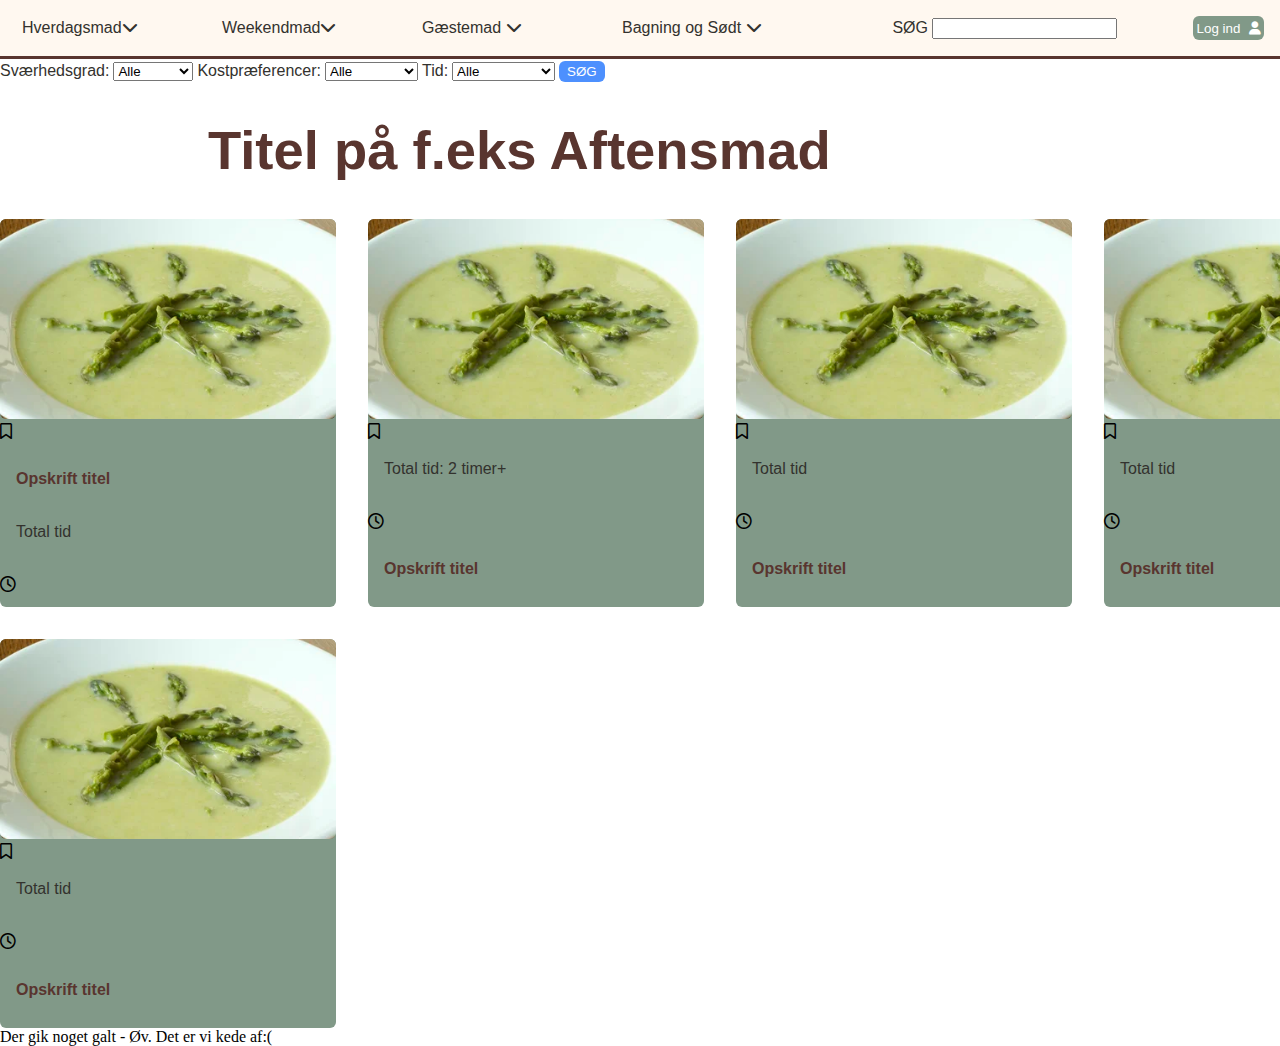
<file: oversigt.html>
<!DOCTYPE html>
<html lang="en">
<head>
    <meta charset="UTF-8">
    <meta name="viewport" content="width=device-width, initial-scale=1.0">
    <title>Oversigt over opskrifter</title>
    <link rel="stylesheet" href="./assets/css/style.css">
    <script src="./assets/js/app.js" defer></script>
    <script src="./assets/js/oversigt.js" defer></script>
    <link rel="stylesheet" href="https://cdnjs.cloudflare.com/ajax/libs/font-awesome/6.7.2/css/all.min.css">
</head>
<body>
    <header>
        <nav>
            <div class="dropdownmenu">
                <div class="dropdown">
                    <button class="dropbtn">Hverdagsmad<i class="fa-solid fa-chevron-down"></i></button>
                    <div class="dropdownIndhold">
                        <a href="./oversigt.html">Aftensmad</a>
                        <a href="#">Frokost</a>
                        <a href="#">Morgemad</a>
                        <a href="#">Snacks</a>
                    </div>
                </div>
                <div class="dropdown">
                    <button class="dropbtn">Weekendmad<i class="fa-solid fa-chevron-down"></i></button>
                    <div class="dropdownIndhold">
                        <a href="./oversigt.html">Aftensmad</a>
                        <a href="#">Frokost</a>
                        <a href="#">Morgemad</a>
                        <a href="#">Snacks</a>
                    </div>
                </div>
                <div class="dropdown">
                    <button class="dropbtn">Gæstemad <i class="fa-solid fa-chevron-down"></i></button>
                    <div class="dropdownIndhold">
                        <a href="#">Forret</a>
                        <a href="#">Hovedret</a>
                        <a href="#">Dessert</a>
                    </div>
                </div>
                <div class="dropdown">
                    <button class="dropbtn">Bagning og Sødt <i class="fa-solid fa-chevron-down"></i></button>
                    <div class="dropdownIndhold">
                        <a href="#">Brød</a>
                        <a href="#">Kager</a>
                        <a href="#">Kiks</a>
                        <a href="#">Småkager</a>
                        <a href="#">Boller</a>
                        <a href="#">Dessert</a>
                    </div>
                </div>
        </nav>
        <!--Søge felt, ved ikke hvordan man lige laver det?-->
        <form action="">
            <label for="">SØG</label>
            <input type="text">
        </form>
        <button class="loginBtn">Log ind <i class="fa-solid fa-user"></i></button>
    </header>
    <main>
        <form id="filterForm">
            <label for="diffFilter">Sværhedsgrad:</label>
            <select name="diffFilter" id="diffFilter">
                <option value="Alle">Alle</option>
                <option value="Begynder">Begynder</option>
                <option value="Øvede">Øvede</option>
                <option value="Ekspert">Ekspert</option>
            </select>
            <label for="cusineFilter">Kostpræferencer:</label>
            <select name="cusineFilter" id="cusineFilter">
                <option value="Alle">Alle</option>
                <option value="Fjerkræ">Fjerkræ</option>
                <option value="Fisk/Skaldyr">Fisk/skaldyr</option>
                <option value="Oksekød">Oksekød</option>
                <option value="Svinekød">Svinekød</option>
                <option value="Vegetarisk">Vegetarisk</option>
        
            </select>
            <!--obs der er flere filter-->
            <label for="timeFilter">Tid:</label>
            <select name="timeFilter" id="timeFilter">
                <option value="Alle">Alle</option>
                <option value="15-30 min">15-30 min</option>
                <option value="31 min -1 time">31 min-1 time</option>
                <option value="1-2 timer">1-2 timer</option>
                <option value="2 timer +">2 timer+</option>
            </select>
        
            <button class="filterbtn" type="submit">SØG</button>
        </form>
        <h1>Titel på f.eks Aftensmad</h1>
        <section class="cardsSektion">
            <div class="cards">
                <img src="./assets/img/creamy-asparagus-soup.webp" alt="">
                <i class="fa-regular fa-bookmark"></i>
                <h2>Opskrift titel</h2>

                <p>Total tid</p>
                <i class="fa-regular fa-clock"></i>


            </div>
            <div class="cards">
                <img src="./assets/img/creamy-asparagus-soup.webp" alt="">
                <i class="fa-regular fa-bookmark"></i>
            
                <p>Total tid: 2 timer+</p>
                <i class="fa-regular fa-clock"></i>
            
                <h2>Opskrift titel</h2>
            
            </div>
            <div class="cards">
                <img src="./assets/img/creamy-asparagus-soup.webp" alt="">
                <i class="fa-regular fa-bookmark"></i>
            
                <p>Total tid</p>
                <i class="fa-regular fa-clock"></i>
            
                <h2>Opskrift titel</h2>
            
            </div>
            <div class="cards">
                <img src="./assets/img/creamy-asparagus-soup.webp" alt="">
                <i class="fa-regular fa-bookmark"></i>
            
                <p>Total tid</p>
                <i class="fa-regular fa-clock"></i>
            
                <h2>Opskrift titel</h2>
            
            </div>
            <div class="cards">
                <img src="./assets/img/creamy-asparagus-soup.webp" alt="">
                <i class="fa-regular fa-bookmark"></i>
            
                <p>Total tid</p>
                <i class="fa-regular fa-clock"></i>
            
                <h2>Opskrift titel</h2>
            
            </div>
         
                    </section>

                    
                    <div class="result"></div>
                </main>
                
</body>
</html>
</file>
<file: assets/css/style.css>
* {
    box-sizing: border-box;
    /* background-color: var(--baggrundsfarve); */
}

body {
    margin: 0;
}

/*Typografi*/
@import url('https://fonts.googleapis.com/css2?family=Lato:ital,wght@0,100;0,300;0,400;0,700;0,900;1,100;1,300;1,400;1,700;1,900&family=Ubuntu:ital,wght@0,300;0,400;0,500;0,700;1,300;1,400;1,500;1,700&display=swap');


/*Farver*/
:root {
    --baggrundsfarve: #FFFFFF;
    --opskriftOverskrift: #FF6B6B;
    --CTAOpskrift: #819988;
    --NavbarFarve: #FFF8F0;
    --tekst: #33322E;
    --pCTA: #4D90FE;
    --Overskrift: #59352F;
    --footer: #023B20;
    --baggrundArtikel: #FAEEDB;
}

/*Generel styling*/
h1,
h2,
h3 {
    font-family: "Ubuntu", sans-serif;
    font-weight: 700;
    font-style: normal;
    color: var(--Overskrift)
}

h1 {
    padding-left: 13rem;
    font-size: 3.4rem;
}

h2 {
    font-size: 2.5rem;
}

p,
a {
    font-family: "Lato", sans-serif;
    font-weight: 400;
    font-style: normal;
    color: var(--tekst);
    line-height: 150%;
}

main {
    background-color: var(--baggrundsfarve);
}

#forside {
    text-decoration: none;
    margin-right: 100px;
    /* padding: 1rem; */
}

/*Styling af NAV*/
header {
    display: flex;
    justify-content: space-between;
    background-color: var(--NavbarFarve);
    padding: 1rem;
    border-bottom: solid var(--Overskrift);
}

nav {
    align-items: center;
    display: flex;
    color: var(--tekst);
}

nav a {
    text-decoration: none;
    padding-right: 65px;
}

/**/
/*dropdown menu*/
/**/

.dropdownmenu {
    display: flex;
    align-items: center;
}

.dropdownIndhold a {
    text-decoration: none;
    color: var(--tekst);
    /*display block gør så indholdet/a står under hinanden*/
    display: block;
}

.dropdown {
    display: inline-block;
}

/*indholdet (vores links) er pr default skjulte*/
.dropdownIndhold {
    display: none;
    /*positon absolute gør så indholdet/a bliver samme sted " det fylder ovenpå layoutet istedet for at flytte hele Nav bar*/
    position: absolute;
    z-index: 20;
    background-color: var(--NavbarFarve);

    /*har givet den en bredde, men ved ikke om det er den bedste løsning*/
    width: 150px;
    border-bottom: solid var(--Overskrift);
    /*Ser dumt ud når der kommer border på siderne... måske skal der slet ikke være nogen*/
    /* border-left: solid var(--Overskrift);
    border-right: solid var(--Overskrift); */
}

.dropdownIndhold a {
    text-decoration: none;
    color: var(--tekst);
    /*display block gør så indholdet/a står under hinanden*/
    display: block;
}

.dropdown {
    display: inline-block;
    width: 200px;
}

/*indholdet (vores links) er pr default skjulte*/
.dropdownIndhold {
    display: none;
    /*positon absolute gør så indholdet/a bliver samme sted " det fylder ovenpå layoutet istedet for at flytte hele Nav bar*/
    position: absolute;
    z-index: 20;
    background-color: var(--NavbarFarve);
    padding: 0.5rem;

}

.dropdownIndhold a {
    padding: 0.5rem;
}

.dropdownIndhold a:hover {
    background-color: var(--baggrundArtikel);
    transform: scale(110%);
}

/*når man hover over vores div med class dropdown, vises indholdet af links.*/
.dropdown:hover .dropdownIndhold {
    display: block;
}

/*functionel animation pil ikon skifter ved hover over dropdown menu*/
.dropdown:hover i {
    transform: rotate(270deg);
}

.dropbtn {
    border: none;
    background-color: var(--NavbarFarve);
    font-family: "Lato", sans-serif;
    font-weight: 400;
    font-style: normal;
    font-size: 1rem;
    padding-block: 0px;
    color: var(--tekst)
}

/*når man hover over vores div med class dropdown, vises indholdet af links.*/
.dropdown:hover .dropdownIndhold {
    display: block;
}

/*functionel animation pil ikon skifter ved hover over dropdown menu*/
.dropdown:hover i {
    transform: rotate(270deg);
}

.dropbtn {
    border: none;
    background-color: var(--NavbarFarve);

}

#search {
    display: flex;
    align-items: center;
}

label {
    font-family: "Lato", sans-serif;
    font-weight: 400;
    font-style: normal;
    color: var(--tekst);
    line-height: 150%;
}

/**/
/*Styling af knapper*/
/**/
.buttonOpskriftssamling1 {
    background-color: var(--pCTA);
    color: var(--NavbarFarve);
    border-radius: 6px;
    border: none;
    padding: 0.3rem 0.5rem;
    transition: transform 0.3s;
    text-align: center;
}

.buttonOpskriftssamling2 {
    background-color: var(--CTAOpskrift);
    color: var(--NavbarFarve);
    border-radius: 6px;
    border: none;
    padding: 0.3rem 0.5rem;
    transition: transform 0.3s;
    text-align: center;
}

/*denne løsning er brugt på alle knapper i artikler*/
/*transform scale for knappen til at blive 1,1 større når man hvor med musen over knappen. transition er sat på knappen med en tid på 0.3 sekunder. Giver feedback til brugeren.*/
.buttonOpskriftssamling1:hover {
    transform: scale(1.1);
}

.buttonOpskriftssamling2:hover {
    transform: scale(1.1);
}

.loginBtn:hover {
    transform: scale(1.1);
}

.loginBtn {
    border-radius: 6px;
    background-color: var(--CTAOpskrift);
    color: var(--baggrundsfarve);
    transition: transform 0.3s;
    border: none;
    padding: 0.2rem;
}

.fa-user {
    margin-left: 0.3rem;
}

.filterbtn {
    background-color: var(--pCTA);
    border-radius: 6px;
    border: none;
    color: var(--baggrundsfarve);
    padding: 0.2rem 0.5rem;
}


/**/
/*Styling af artikler/opskriftssamlinger på forsiden*/
/**/

.opskriftssamling1 {
    background-color: var(--baggrundArtikel);
    display: grid;
    grid-template-columns: 0.5fr 1fr;
    grid-template-rows: 0.3fr 1fr 0.1fr;
    width: 1100px;
    margin: auto;
    margin-top: 1rem;
}

.opskriftssamling2 {
    background-color: var(--baggrundArtikel);
    display: grid;
    grid-template-columns: 1fr 0.5fr;
    grid-template-rows: 0.3fr 1fr 0.1fr;
    width: 1100px;
    margin: auto;
    margin-top: 2rem;

}

.opskriftssamling1 h2 {
    margin-left: 1.5rem;
}

.opskriftssamling1 p {
    grid-column: 2 / 3;
    grid-row: 2 / 2;
    margin-top: -1rem;
    margin-right: 1rem;
    margin-left: 1rem;
}

.opskriftssamling1 img {
    grid-column: 1 / 2;
    grid-row: 1 / 4;
    width: 33rem;

}

.buttonOpskriftssamling1 {
    grid-column: 2 / 3;
    width: 150px;
    margin-bottom: 4rem;
    margin-left: 1rem;
    text-decoration: none;
}

.opskriftssamling2 img {
    grid-column: 2 / 3;
    grid-row: 1 / 4;
    width: 33rem;

}

.opskriftssamling2 p {
    grid-column: 1 / 2;
    grid-row: 2 / 3;
    margin-top: -1rem;
    padding: 0.5rem;
    margin-left: 1rem;
    margin-right: 1rem;
}

.opskriftssamling2 h2 {
    grid-column: 1 / 2;
    margin-left: 1.5rem;
}

.buttonOpskriftssamling2 {
    grid-column: 1 / 3;
    grid-row: 3 / 3;
    width: 150px;
    margin-bottom: 4rem;
    margin-left: 1.5rem;
    text-decoration: none;
}

/*styling af img slider*/
.billedeISlider {
    height: 250px;
}

.hurtigAftensMadSlider,
.gaesteMadSlider,
.weekendMadSlider {
    overflow-x: scroll;
    white-space: nowrap;
}

.hurtigMadContainer,
.gaesteMadContainer,
.weekendMadContainer {
    display: flex;
    gap: 1rem;
}

.hurtigMadContainer img,
.gaesteMadContainer img,
.weekendMadContainer img {
    width: 400px;
    height: 300px;
    object-fit: cover;
    flex-shrink: 0;
    scroll-snap-align: start;
    border-radius: 3px;
}

.sliderItem {
    position: relative;
    display: inline-block;
}

.recipeTitle {
    position: absolute;
    bottom: 0.4rem;
    left: 0;
    right: 0;
    background: rgba(0, 0, 0, 0.3);
    color: white;
    padding: 0.5rem;
    font-size: 1rem;
    border-bottom-left-radius: 3px;
    border-bottom-right-radius: 3px;
}

#sliders {
    max-width: 1300px;
    margin: 0 auto;
}

/*Styling af forside slut*/
/**/


/*Styling af siden opskrift*/


.opskriftLayout {
    display: grid;
    grid-template-columns: 1fr 1fr;
    grid-template-rows: repeat(2, 1fr);
}

.overskriftOpskrift {
    color: var(--opskriftOverskrift);
    padding-left: 1rem;
}

.ingrediensListe {
    background-color: var(--CTAOpskrift);

}

.ingrediensListe ul {
    list-style-type: none;
    background-color: var(--baggrundsfarve);
    margin: 1rem;
    padding-left: 0rem;
    border-radius: 6px;
    margin-left: 2rem;
    margin-right: 2rem;
    ;

}

.ingrediensListe li {
    border: solid 0.02rem rgb(194, 192, 192);
    border-left: none;
    padding-left: 0.5rem;
}

.opskriftLayout h2,
h3 {
    padding: 1rem;
}

.opskriftLayout img {
    /* height: 30rem; */
    /*billedet ødelægger layoutet... ved ikke hvordan jeg fixer dette!*/

}

.ingrediensListe h2 {
    color: var(--baggrundsfarve);
    margin-bottom: 1rem;
    margin-left: 1rem;
    padding: 5px;
}

.Fremgangsmade ol li {
    font-family: "Lato", sans-serif;
}

.ingrediensListe ul li {
    font-family: "Lato", sans-serif;
}

.iconerOpskrift {
    display: flex;
    gap: 1rem;
    /* padding-left: 5rem; */
    justify-content: center;
    align-items: center;
}

.introTilOpskrift h1,
.pIntro {
    padding-left: 1rem;
    padding-right: 1rem;
}


/*Styling af siden oversigt*/
.cardsSektion {
    display: grid;
    grid-template-columns: repeat(4, 1fr);
    gap: 2rem;
    justify-items: center;

}

a {
    text-decoration: none;
}

.cards {
    background-color: var(--CTAOpskrift);
    /* margin: 1rem; */
    border-radius: 6px;
    width: 21rem;
    text-decoration: none;
}

.cards h2 {
    font-size: 1rem;
    padding: 1rem;
}

.cards img {
    width: 21rem;
    border-radius: 6px;
    height: 200px;
    object-fit: cover;
}

.cards p {
    padding-inline: 1rem;
    padding-bottom: 1rem;
}


/*styling af siden Samling*/
/**/
.IntroSektionSamling {
    display: grid;
    grid-template-columns: 2fr 1fr;

}

.IntroSektionSamling img {
    width: 710px;
    grid-column: 2 / 3;
    grid-row: 1 / 3;

}

.IntroSektionSamling p {
    grid-column: 1 / 2;
    grid-row: 2 / 2;
    align-content: center;
    margin-top: -2rem;
}

.IntroSektionSamling {
    grid-column: 1 / 2;
}

.IntroSektionSamling h1 {
    padding-left: 1rem;
    align-content: center;
    padding-bottom: 0rem;
}

.IntroSektionSamling div {
    margin: 8rem;
}

/**/
/*Styling af footer*/
footer {
    background-color: var(--footer);
    padding: 1rem;
}

footer p {
    color: var(--baggrundsfarve);
}
</file>
